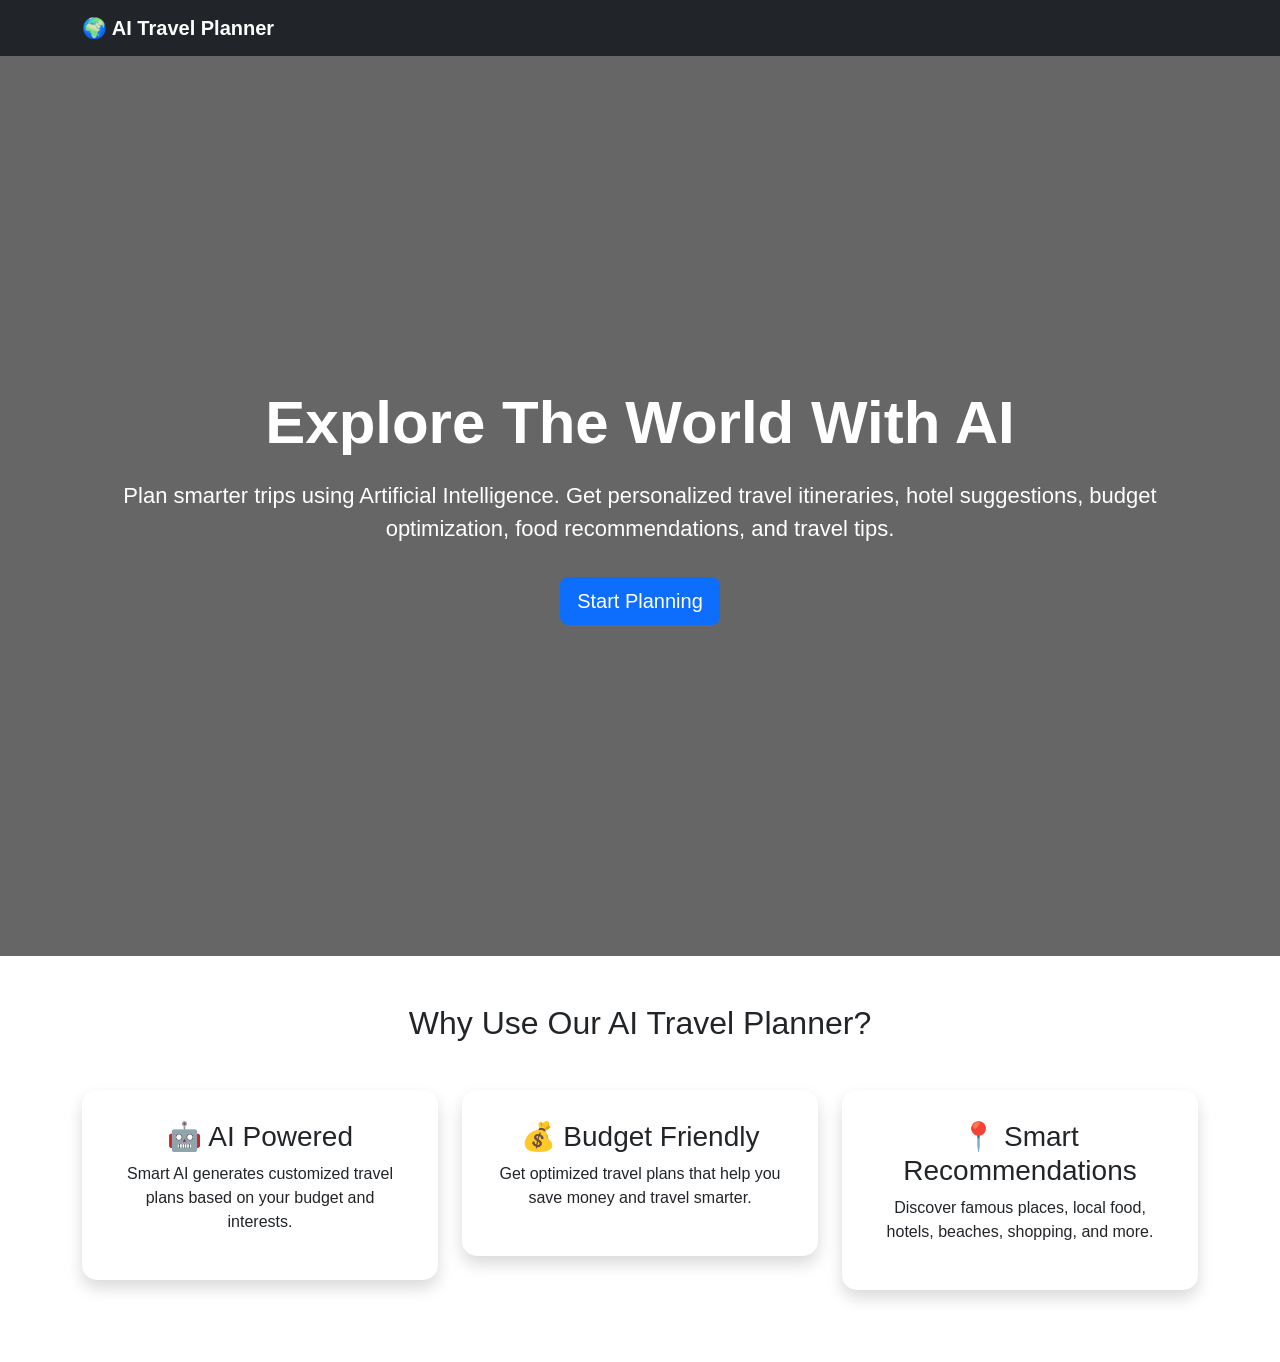
<file: frontend/index.html>
<!DOCTYPE html>
<html lang="en">

<head>
    <meta charset="UTF-8">
    <meta name="viewport" content="width=device-width, initial-scale=1.0">

    <title>AI Travel Planner</title>

    <!-- Bootstrap -->
    <link href="https://cdn.jsdelivr.net/npm/bootstrap@5.3.3/dist/css/bootstrap.min.css" rel="stylesheet">

    <!-- CSS -->
    <link rel="stylesheet" href="style.css">
</head>

<body>

    <!-- NAVBAR -->

    <nav class="navbar navbar-expand-lg navbar-dark bg-dark">

        <div class="container">

            <a class="navbar-brand fw-bold" href="#">
                🌍 AI Travel Planner
            </a>

        </div>

    </nav>

    <!-- HERO SECTION -->

    <section class="hero-section">

        <div class="overlay">

            <div class="container text-center hero-content">

                <h1>
                    Explore The World With AI
                </h1>

                <p>
                    Plan smarter trips using Artificial Intelligence.
                    Get personalized travel itineraries, hotel suggestions,
                    budget optimization, food recommendations, and travel tips.
                </p>

                <a href="login.html" class="btn btn-primary btn-lg mt-3">
                    Start Planning
                </a>

            </div>

        </div>

    </section>

    <!-- FEATURES SECTION -->

    <section class="container mt-5 mb-5">

        <h2 class="text-center mb-5">
            Why Use Our AI Travel Planner?
        </h2>

        <div class="row">

            <div class="col-md-4 mb-4">

                <div class="feature-card shadow">

                    <h3>🤖 AI Powered</h3>

                    <p>
                        Smart AI generates customized travel plans
                        based on your budget and interests.
                    </p>

                </div>

            </div>

            <div class="col-md-4 mb-4">

                <div class="feature-card shadow">

                    <h3>💰 Budget Friendly</h3>

                    <p>
                        Get optimized travel plans that help
                        you save money and travel smarter.
                    </p>

                </div>

            </div>

            <div class="col-md-4 mb-4">

                <div class="feature-card shadow">

                    <h3>📍 Smart Recommendations</h3>

                    <p>
                        Discover famous places, local food,
                        hotels, beaches, shopping, and more.
                    </p>

                </div>

            </div>

        </div>

    </section>

</body>

</html>
</file>
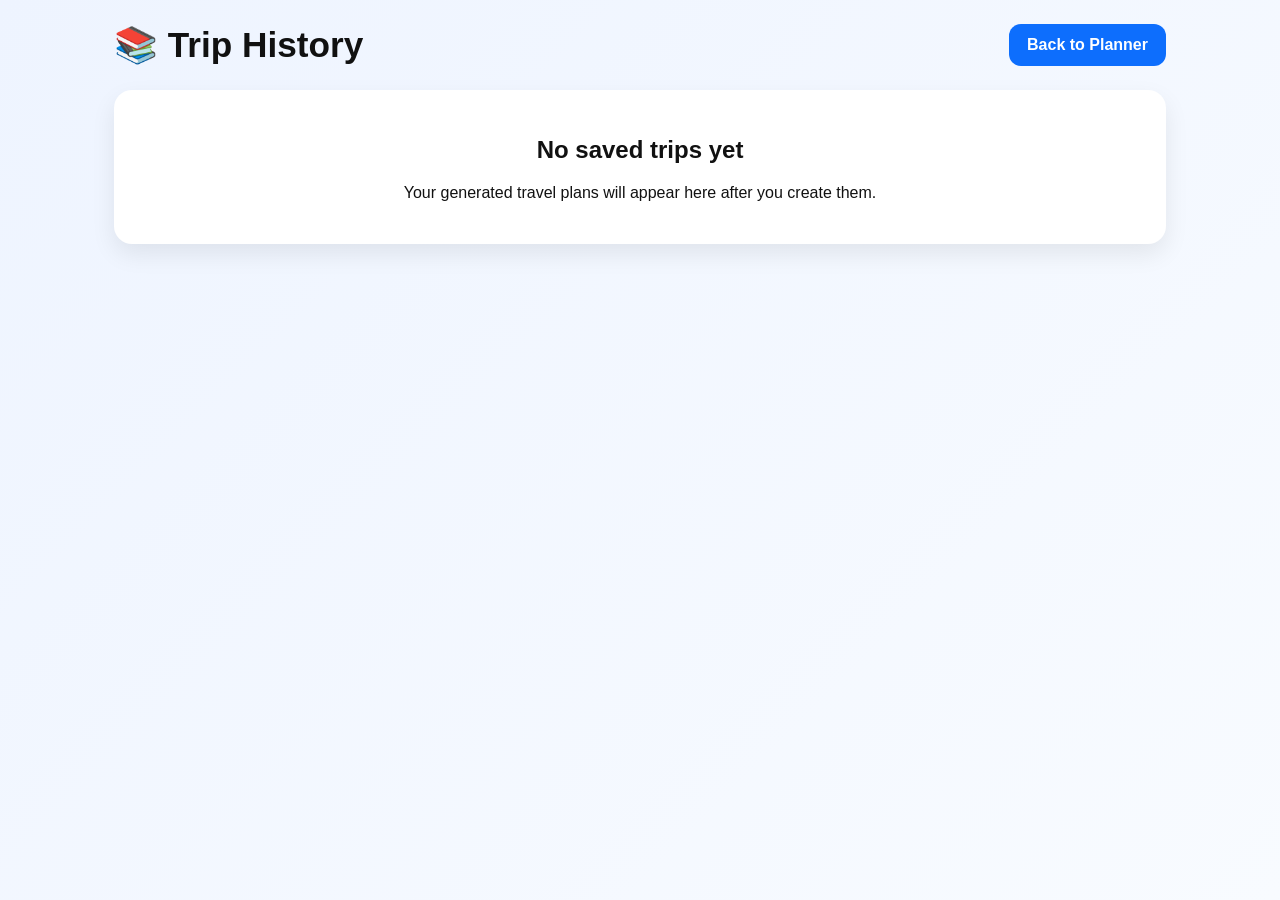
<file: frontend/history.html>
<!DOCTYPE html>
<html lang="en">
<head>
    <meta charset="UTF-8" />
    <meta name="viewport" content="width=device-width, initial-scale=1.0" />
    <title>Trip History</title>
    <style>
        * {
            box-sizing: border-box;
        }

        body {
            margin: 0;
            font-family: Arial, sans-serif;
            min-height: 100vh;
            background: linear-gradient(135deg, #eef4ff, #f8fbff);
            color: #111;
        }

        .wrapper {
            max-width: 1100px;
            margin: 0 auto;
            padding: 24px;
        }

        .top-bar {
            display: flex;
            justify-content: space-between;
            align-items: center;
            gap: 16px;
            margin-bottom: 24px;
            flex-wrap: wrap;
        }

        h1 {
            margin: 0;
            font-size: 2.2rem;
        }

        .btn {
            display: inline-flex;
            align-items: center;
            justify-content: center;
            text-decoration: none;
            border: none;
            padding: 12px 18px;
            border-radius: 12px;
            font-weight: 700;
            cursor: pointer;
            color: white;
            background: #0d6efd;
        }

        .btn:hover {
            background: #0b5ed7;
        }

        .grid {
            display: grid;
            grid-template-columns: repeat(2, 1fr);
            gap: 18px;
        }

        .card {
            background: white;
            border-radius: 18px;
            padding: 18px;
            box-shadow: 0 10px 25px rgba(0,0,0,0.08);
            border: 1px solid rgba(0,0,0,0.06);
        }

        .card h2 {
            margin-top: 0;
            margin-bottom: 10px;
            font-size: 1.3rem;
        }

        .meta {
            display: flex;
            gap: 12px;
            flex-wrap: wrap;
            margin-bottom: 12px;
            color: #555;
            font-size: 14px;
        }

        .plan-preview {
            background: #f8f9fa;
            border-radius: 14px;
            padding: 14px;
            max-height: 220px;
            overflow: auto;
            white-space: pre-wrap;
            line-height: 1.7;
            font-size: 14px;
        }

        .actions {
            margin-top: 14px;
            display: flex;
            gap: 10px;
            flex-wrap: wrap;
        }

        .secondary {
            background: #6c757d;
        }

        .secondary:hover {
            background: #5c636a;
        }

        .empty {
            background: white;
            padding: 26px;
            border-radius: 18px;
            text-align: center;
            box-shadow: 0 10px 25px rgba(0,0,0,0.08);
        }

        @media (max-width: 900px) {
            .grid {
                grid-template-columns: 1fr;
            }
        }
    </style>
</head>
<body>
    <div class="wrapper">
        <div class="top-bar">
            <h1>📚 Trip History</h1>
            <a class="btn" href="planner.html">Back to Planner</a>
        </div>

        <div id="historyContainer"></div>
    </div>

    <script>
        function loadHistory() {
            const container = document.getElementById("historyContainer");
            const history = JSON.parse(localStorage.getItem("tripHistory")) || [];

            if (history.length === 0) {
                container.innerHTML = `
                    <div class="empty">
                        <h2>No saved trips yet</h2>
                        <p>Your generated travel plans will appear here after you create them.</p>
                    </div>
                `;
                return;
            }

            container.innerHTML = `
                <div class="grid">
                    ${history.map((trip, index) => {
                        const preview = (trip.plan || "").slice(0, 350) + ((trip.plan || "").length > 350 ? "..." : "");
                        return `
                            <div class="card">
                                <h2>${trip.destination || "Unknown Destination"}</h2>
                                <div class="meta">
                                    <span><strong>Budget:</strong> ₹${trip.budget || "-"}</span>
                                    <span><strong>Days:</strong> ${trip.days || "-"}</span>
                                    <span><strong>Saved:</strong> ${trip.createdAt ? new Date(trip.createdAt).toLocaleString() : "-"}</span>
                                </div>

                                <div class="plan-preview">${preview}</div>

                                <div class="actions">
                                    <button class="btn" onclick="openTrip(${index})">Open</button>
                                    <button class="btn secondary" onclick="deleteTrip(${index})">Delete</button>
                                </div>
                            </div>
                        `;
                    }).join("")}
                </div>
            `;
        }

        function openTrip(index) {
            const history = JSON.parse(localStorage.getItem("tripHistory")) || [];
            const trip = history[index];
            if (!trip) return;

            sessionStorage.setItem("destination", trip.destination || "");
            sessionStorage.setItem("budget", trip.budget || "");
            sessionStorage.setItem("days", trip.days || "");

            window.location.href = "result.html";
        }

        function deleteTrip(index) {
            const history = JSON.parse(localStorage.getItem("tripHistory")) || [];
            history.splice(index, 1);
            localStorage.setItem("tripHistory", JSON.stringify(history));
            loadHistory();
        }

        window.onload = loadHistory;
    </script>
</body>
</html>
</file>
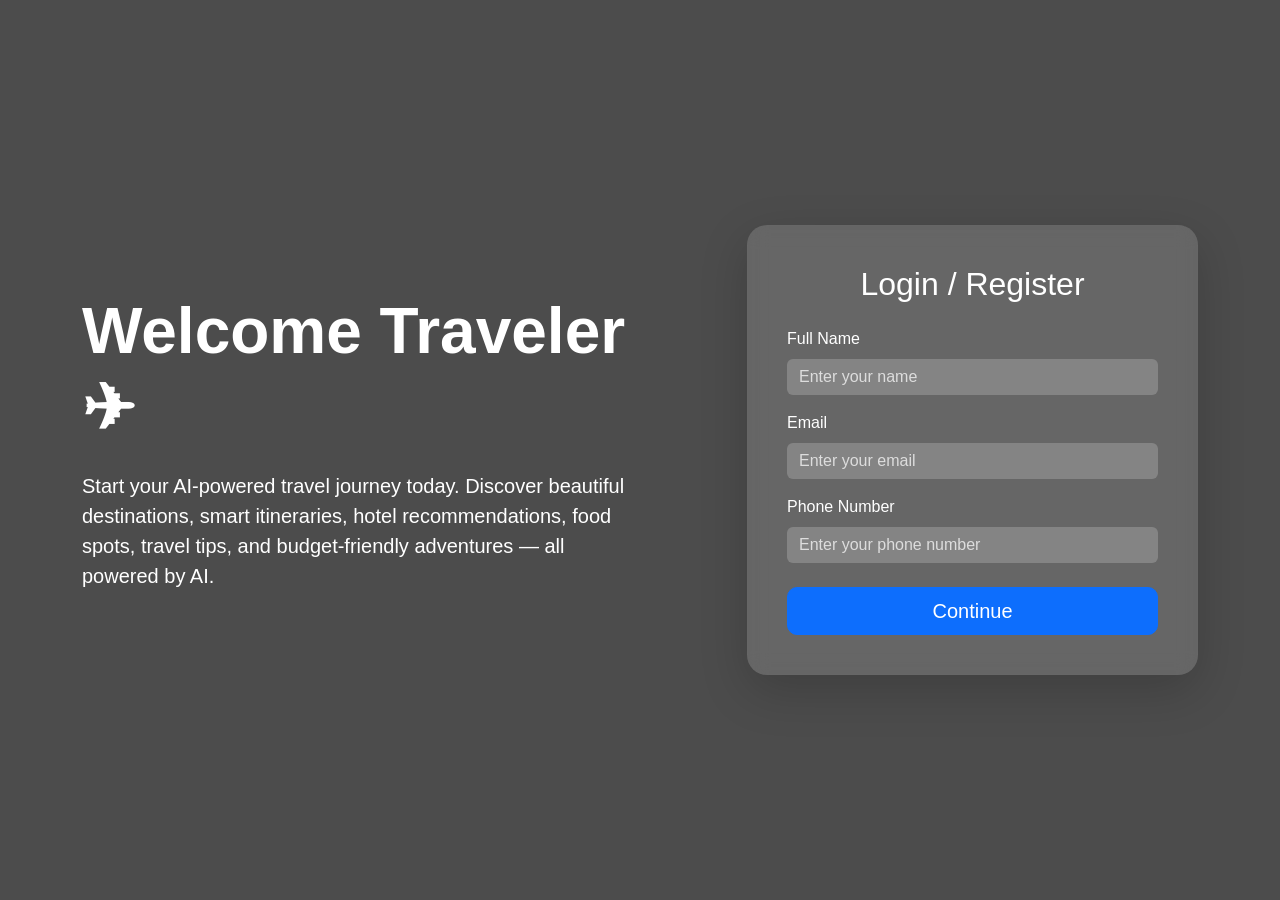
<file: frontend/login.html>
<!DOCTYPE html>
<html lang="en">

<head>

    <meta charset="UTF-8">

    <meta name="viewport" content="width=device-width, initial-scale=1.0">

    <title>Login - AI Travel Planner</title>

    <!-- Bootstrap -->

    <link href="https://cdn.jsdelivr.net/npm/bootstrap@5.3.3/dist/css/bootstrap.min.css" rel="stylesheet">

    <!-- CSS -->

    <link rel="stylesheet" href="style.css">

</head>

<body class="login-page">

    <!-- OVERLAY -->

    <div class="login-overlay">

        <div class="container">

            <div class="row align-items-center min-vh-100">

                <!-- LEFT SIDE -->

                <div class="col-lg-6 text-white">

                    <h1 class="display-3 fw-bold">
                        Welcome Traveler ✈
                    </h1>

                    <p class="lead mt-4">

                        Start your AI-powered travel journey today.

                        Discover beautiful destinations, smart itineraries,
                        hotel recommendations, food spots, travel tips,
                        and budget-friendly adventures — all powered by AI.

                    </p>

                </div>

                <!-- RIGHT SIDE LOGIN CARD -->

                <div class="col-lg-5 offset-lg-1">

                    <div class="login-card shadow-lg">

                        <h2 class="text-center mb-4">
                            Login / Register
                        </h2>

                        <!-- NAME -->

                        <div class="mb-3">

                            <label class="form-label">
                                Full Name
                            </label>

                            <input
                                type="text"
                                id="name"
                                class="form-control"
                                placeholder="Enter your name"
                            >

                        </div>

                        <!-- EMAIL -->

                        <div class="mb-3">

                            <label class="form-label">
                                Email
                            </label>

                            <input
                                type="email"
                                id="email"
                                class="form-control"
                                placeholder="Enter your email"
                            >

                        </div>

                        <!-- PHONE -->

                        <div class="mb-4">

                            <label class="form-label">
                                Phone Number
                            </label>

                            <input
                                type="text"
                                id="phone"
                                class="form-control"
                                placeholder="Enter your phone number"
                            >

                        </div>

                        <!-- BUTTON -->

                        <button
                            class="btn btn-primary w-100 btn-lg"
                            onclick="saveUser()"
                        >
                            Continue
                        </button>

                    </div>

                </div>

            </div>

        </div>

    </div>

    <script src="script.js"></script>

</body>

</html>
</file>
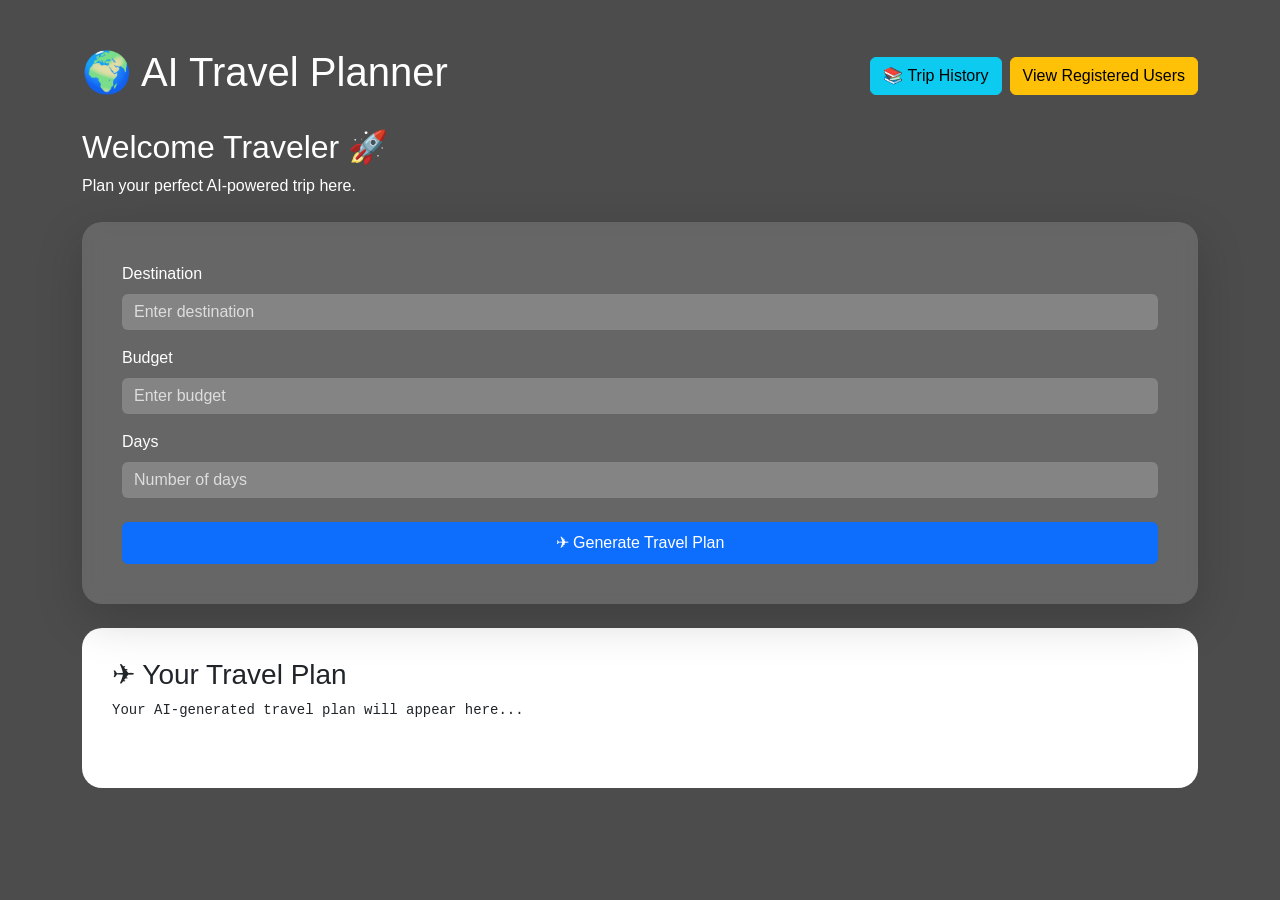
<file: frontend/planner.html>
<!DOCTYPE html>
<html lang="en">

<head>

    <meta charset="UTF-8">

    <meta name="viewport" content="width=device-width, initial-scale=1.0">

    <title>AI Travel Planner Dashboard</title>

    <!-- Bootstrap -->

    <link href="https://cdn.jsdelivr.net/npm/bootstrap@5.3.3/dist/css/bootstrap.min.css" rel="stylesheet">

    <!-- CSS -->

    <link rel="stylesheet" href="style.css">

</head>

<body class="planner-page">

    <div class="planner-overlay">

        <div class="container py-5">

            <!-- TOP BAR -->

           <div class="d-flex justify-content-between align-items-center mb-4 flex-wrap gap-3">

                <h1 class="text-white">
                    🌍 AI Travel Planner
                </h1>

                <div class="d-flex gap-2 flex-wrap">

                    <a
                        href="history.html"
                        class="btn btn-info"
                    >
                        📚 Trip History
                    </a>

                    <button
                        class="btn btn-warning"
                        onclick="adminLogin()"
                    >
                        View Registered Users
                    </button>

                </div>

            </div>

            <!-- WELCOME MESSAGE -->

            <div class="welcome-box mb-4">

                <h2 id="welcomeText">
                    Welcome Traveler 🚀
                </h2>

                <p>
                    Plan your perfect AI-powered trip here.
                </p>

            </div>

            <!-- PLANNER CARD -->

            <div class="planner-card shadow-lg">

                <!-- DESTINATION -->

                <div class="mb-3">

                    <label class="form-label">
                        Destination
                    </label>

                    <input
                        type="text"
                        id="destination"
                        class="form-control"
                        placeholder="Enter destination"
                    >

                </div>

                <!-- BUDGET -->

                <div class="mb-3">

                    <label class="form-label">
                        Budget
                    </label>

                    <input
                        type="number"
                        id="budget"
                        class="form-control"
                        placeholder="Enter budget"
                    >

                </div>

                <!-- DAYS -->

                <div class="mb-4">

                    <label class="form-label">
                        Days
                    </label>

                    <input
                        type="number"
                        id="days"
                        class="form-control"
                        placeholder="Number of days"
                    >

                </div>

                <!-- BUTTON -->

                <button
                    class="btn btn-primary w-100 py-2"
                    onclick="goToResultPage()"
                >
                    ✈ Generate Travel Plan
                </button>
            </div>

            <!-- RESULT -->

            <div class="result-box mt-4">

                <h3>
                    ✈ Your Travel Plan
                </h3>

                <pre id="result">
Your AI-generated travel plan will appear here...
                </pre>

            </div>

        </div>

    </div>

    <script src="script.js"></script>

</body>

</html>
</file>
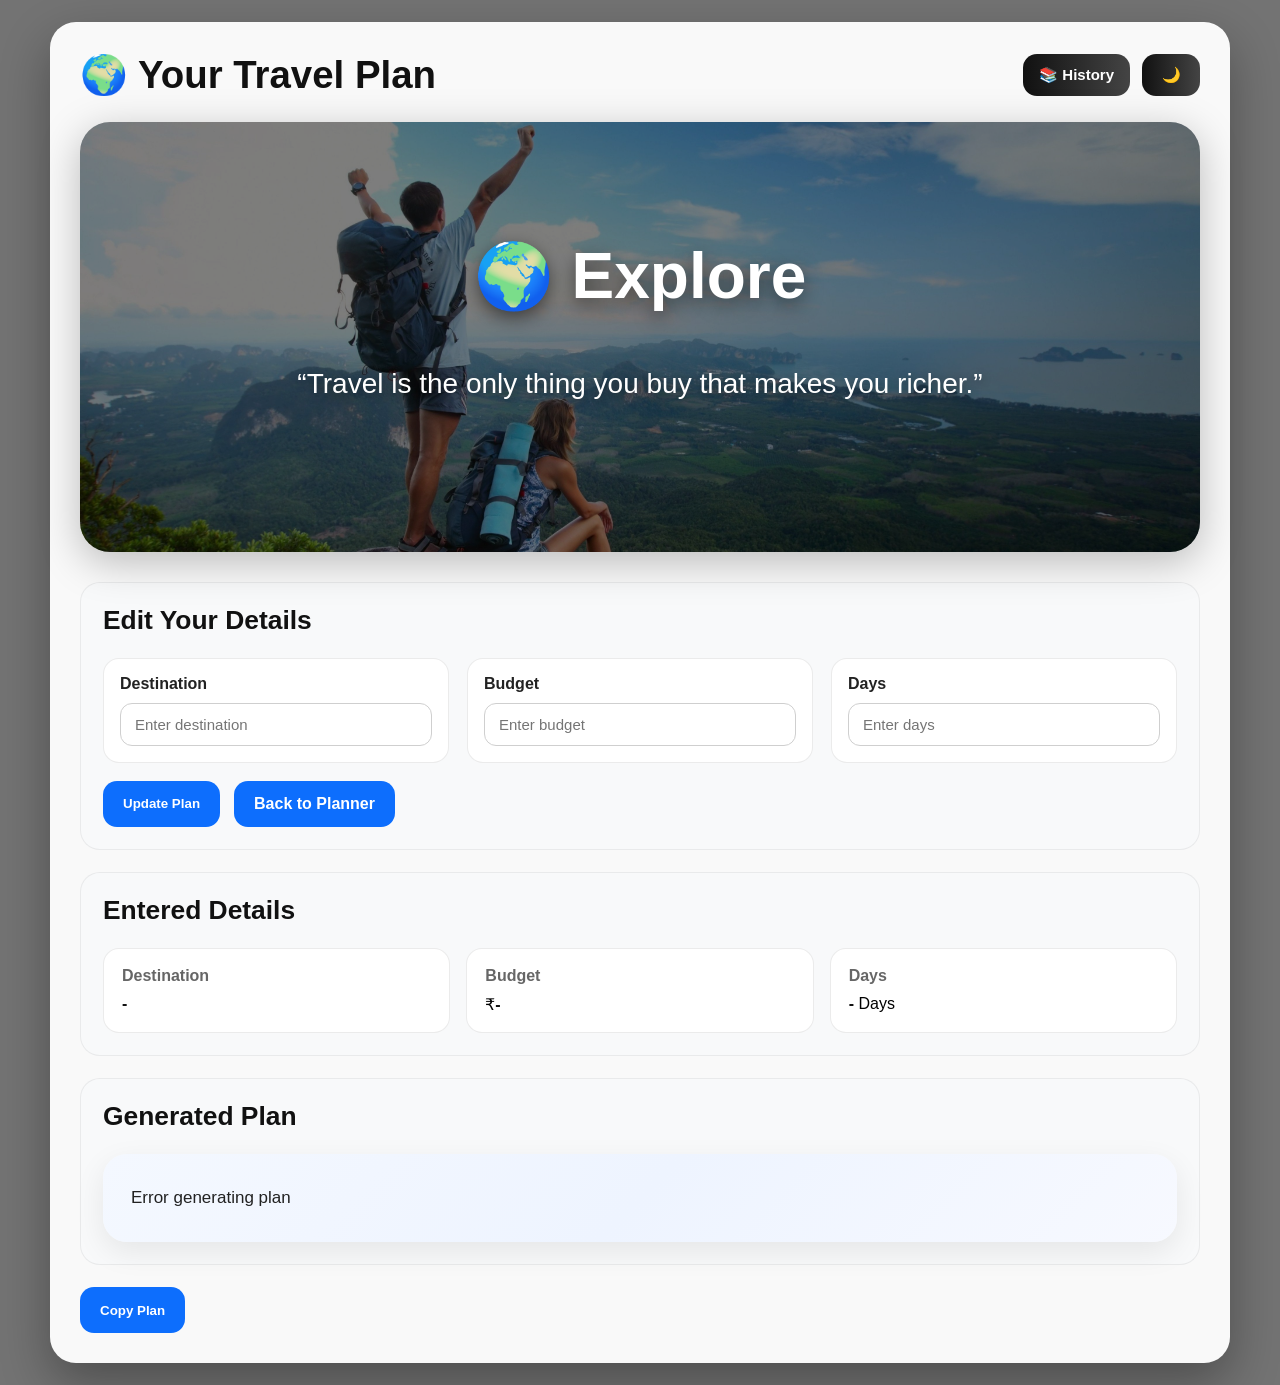
<file: frontend/result.html>
<!DOCTYPE html>
<html lang="en">
<head>
    <meta charset="UTF-8" />
    <meta name="viewport" content="width=device-width, initial-scale=1.0" />
    <title>Travel Plan Result</title>

    <style>
        * {
            box-sizing: border-box;
        }

        body {
            margin: 0;
            min-height: 100vh;
            font-family: Arial, sans-serif;
            background-image: url('https://images.unsplash.com/photo-1507525428034-b723cf961d3e?q=80&w=1400');
            background-size: cover;
            background-position: center;
            background-attachment: fixed;
            transition: 0.35s ease;
        }

        .overlay {
            min-height: 100vh;
            background: rgba(0, 0, 0, 0.55);
            padding: 22px;
            display: flex;
            justify-content: center;
            align-items: flex-start;
        }

        .card-box {
            width: 100%;
            max-width: 1180px;
            background: rgba(255, 255, 255, 0.96);
            border-radius: 26px;
            padding: 30px;
            box-shadow: 0 20px 50px rgba(0, 0, 0, 0.32);
            transition: 0.35s ease;
        }

        .top-bar {
            display: flex;
            justify-content: space-between;
            align-items: center;
            gap: 16px;
            margin-bottom: 24px;
            flex-wrap: wrap;
        }

        h1 {
            margin: 0;
            font-size: 2.4rem;
            font-weight: 800;
            color: #111;
        }

        .theme-btn {
            border: none;
            background: linear-gradient(90deg, #111, #444);
            color: white;
            padding: 12px 16px;
            border-radius: 14px;
            cursor: pointer;
            font-weight: 700;
            font-size: 15px;
            transition: 0.25s ease;
            min-width: 58px;
        }

        .theme-btn:hover {
            transform: translateY(-2px);
        }
        .hero-section{
            position:relative;
            width:100%;
            height:380px;
            border-radius:28px;
            overflow:hidden;
            margin-bottom:30px;
            box-shadow:0 10px 30px rgba(0,0,0,0.25);
        }

        .hero-image{
            width:100%;
            height:100%;
            object-fit:cover;
            display:block;
            filter:brightness(0.75);
        }

        .hero-overlay{
            position:absolute;
            top:0;
            left:0;
            width:100%;
            height:100%;
            display:flex;
            flex-direction:column;
            justify-content:center;
            align-items:center;
            text-align:center;
            padding:20px;
            background:linear-gradient(
                to bottom,
                rgba(0,0,0,0.15),
                rgba(0,0,0,0.45)
            );
        }

        .hero-title{
            color:white;
            font-size:55px;
            font-weight:800;
            margin-bottom:18px;
            text-shadow:0 4px 10px rgba(0,0,0,0.4);
        }

        .hero-quote{
            color:white;
            font-size:24px;
            max-width:700px;
            line-height:1.6;
            font-weight:500;
            text-shadow:0 2px 8px rgba(0,0,0,0.5);
        }

        /* MOBILE */

        @media(max-width:768px){

            .hero-section{
                height:260px;
            }

            .hero-title{
                font-size:34px;
            }

            .hero-quote{
                font-size:18px;
            }
        }

        /* DARK MODE */

        .dark-mode .hero-overlay{
            background:linear-gradient(
                to bottom,
                rgba(0,0,0,0.35),
                rgba(0,0,0,0.65)
            );
        }


        .detail-box {
            background: #f8f9fa;
            border: 1px solid rgba(0, 0, 0, 0.06);
            border-radius: 20px;
            padding: 22px;
            margin-bottom: 22px;
        }

        h2 {
            margin-top: 0;
            font-size: 1.65rem;
            color: #111;
        }

        .edit-grid {
            display: grid;
            grid-template-columns: repeat(3, 1fr);
            gap: 18px;
        }

        .field {
            background: white;
            border: 1px solid rgba(0, 0, 0, 0.08);
            border-radius: 16px;
            padding: 16px;
        }

        .field label {
            display: block;
            margin-bottom: 10px;
            font-weight: 700;
            color: #222;
        }

        .form-control {
            width: 100%;
            padding: 12px 14px;
            border-radius: 12px;
            border: 1px solid #cfcfcf;
            outline: none;
            font-size: 15px;
            background: #fff;
            color: #111;
        }

        .form-control:focus {
            border-color: #0d6efd;
            box-shadow: 0 0 0 3px rgba(13, 110, 253, 0.12);
        }

        .btn-row {
            display: flex;
            gap: 14px;
            margin-top: 18px;
            flex-wrap: wrap;
        }

        .btn-custom {
            display: inline-flex;
            align-items: center;
            justify-content: center;
            border: none;
            background: #0d6efd;
            color: white;
            padding: 12px 20px;
            border-radius: 14px;
            cursor: pointer;
            font-weight: 700;
            text-decoration: none;
            transition: 0.2s ease;
            min-height: 46px;
        }

        .btn-custom:hover {
            background: #0b5ed7;
            transform: translateY(-1px);
        }

        .summary-grid {
            display: grid;
            grid-template-columns: repeat(3, 1fr);
            gap: 16px;
        }

        .summary-item {
            background: white;
            border: 1px solid rgba(0, 0, 0, 0.08);
            border-radius: 16px;
            padding: 18px;
        }

        .summary-item strong {
            display: block;
            margin-bottom: 10px;
            color: #666;
        }

        .summary-item span {
            color: #111;
            font-weight: 700;
        }

        .plan-content {
            background: linear-gradient(135deg, #f4f8ff, #eef4ff, #f7f9ff);
            padding: 28px;
            border-radius: 24px;
            line-height: 1.9;
            font-size: 17px;
            font-family: 'Segoe UI', Arial, sans-serif;
            box-shadow: 0 10px 30px rgba(0, 0, 0, 0.08);
            color: #222;
            overflow: hidden;
        }

        .section-title {
            display: block;
            font-size: 29px;
            margin: 30px 0 18px;
            padding: 14px 20px;
            border-radius: 18px;
            font-weight: 800;
            color: white;
            letter-spacing: 0.4px;
            box-shadow: 0 8px 22px rgba(13, 110, 253, 0.18);
            background: linear-gradient(90deg, #0d6efd, #6610f2);
        }

        .intro-title {
            background: linear-gradient(90deg, #198754, #20c997);
        }

        .day-title {
            background: linear-gradient(90deg, #0d6efd, #6f42c1);
        }

        .part-title {
            display: inline-block;
            margin: 20px 0 14px;
            padding: 10px 18px;
            border-radius: 14px;
            font-size: 22px;
            font-weight: 800;
            color: white;
            box-shadow: 0 6px 16px rgba(0, 0, 0, 0.12);
        }

        .morning-title {
            background: linear-gradient(90deg, #19a974, #1dd1a1);
        }

        .afternoon-title {
            background: linear-gradient(90deg, #ff9966, #ff5e62);
        }

        .evening-title {
            background: linear-gradient(90deg, #7b2ff7, #f357a8);
        }

        .activity-row {
            display: flex;
            justify-content: space-between;
            align-items: center;
            gap: 18px;
            width: 100%;
            box-sizing: border-box;
            padding: 18px;
            margin: 16px 0;
            border-radius: 18px;
            background: #ffffff;
            border: 1px solid rgba(0, 0, 0, 0.06);
        }

        .activity-text {
            flex: 1;
            min-width: 0;
            font-size: 18px;
            line-height: 1.9;
            word-break: break-word;
        }

        .inline-map-btn {
            display: inline-flex;
            align-items: center;
            justify-content: center;
            flex-shrink: 0;
            white-space: nowrap;
            min-width: 120px;
            height: 48px;
            padding: 0 18px;
            border-radius: 14px;
            background: #0d6efd;
            color: white;
            text-decoration: none;
            font-size: 15px;
            font-weight: 800;
            box-shadow: 0 8px 18px rgba(13, 110, 253, 0.18);
            transition: 0.25s ease;
        }

        .inline-map-btn:hover {
            background: #084298;
            transform: translateY(-1px);
        }

        .bullet-row,
        .para-row {
            padding: 8px 4px;
            margin: 6px 0;
            line-height: 1.85;
            color: #222;
            font-size: 16px;
        }

        .final-map-box {
            text-align: center;
            margin-top: 38px;
        }

        .final-map-btn {
            display: inline-flex;
            align-items: center;
            justify-content: center;
            border: none;
            background: linear-gradient(90deg, #198754, #20c997);
            color: white;
            padding: 18px 30px;
            border-radius: 18px;
            cursor: pointer;
            font-size: 18px;
            font-weight: 800;
            text-decoration: none;
            box-shadow: 0 10px 24px rgba(25, 135, 84, 0.24);
            transition: 0.25s ease;
        }

        .final-map-btn:hover {
            transform: translateY(-2px) scale(1.01);
            box-shadow: 0 14px 30px rgba(25, 135, 84, 0.32);
        }

        .dark-mode {
            background: #121212 !important;
            color: #f5f5f5 !important;
        }

        .dark-mode .card-box {
            background: rgba(27, 27, 27, 0.96) !important;
            color: #f5f5f5 !important;
        }

        .dark-mode .detail-box {
            background: #232323 !important;
            border-color: rgba(255, 255, 255, 0.06) !important;
        }

        .dark-mode .field,
        .dark-mode .summary-item {
            background: #2b2b2b !important;
            color: #f5f5f5 !important;
            border-color: rgba(255, 255, 255, 0.08) !important;
        }

        .dark-mode .field label,
        .dark-mode .summary-item strong,
        .dark-mode .summary-item span,
        .dark-mode h1,
        .dark-mode h2 {
            color: #f5f5f5 !important;
        }

        .dark-mode .form-control {
            background: #1f1f1f !important;
            color: #fff !important;
            border-color: #555 !important;
        }

        .dark-mode .plan-content {
            background: linear-gradient(135deg, #181818, #222, #1d1d1d) !important;
            color: #f3f3f3 !important;
        }

        .dark-mode .activity-row,
        .dark-mode .bullet-row,
        .dark-mode .para-row {
            background: #242424 !important;
            color: #f5f5f5 !important;
            border-color: rgba(255, 255, 255, 0.08) !important;
        }

        .dark-mode .section-title {
            box-shadow: 0 8px 22px rgba(0, 0, 0, 0.24);
        }

        .dark-mode .inline-map-btn {
            background: #2563eb;
        }
        .hero-section{
            position:relative;
            width:100%;
            height:430px;
            overflow:hidden;
            border-radius:30px;
            margin-bottom:30px;
            box-shadow:0 10px 40px rgba(0,0,0,0.25);
        }

        .hero-image{
            width:100%;
            height:100%;
            object-fit:cover;
            display:block;
        }

        .hero-overlay{
            position:absolute;
            inset:0;
            background:rgba(0,0,0,0.35);

            display:flex;
            flex-direction:column;
            justify-content:center;
            align-items:center;

            text-align:center;
            padding:20px;
        }

        .hero-title{
            font-size:64px;
            font-weight:900;
            color:white;
            margin-bottom:20px;
            text-shadow:0 6px 18px rgba(0,0,0,0.5);
        }

        .hero-quote{
            font-size:28px;
            color:white;
            font-weight:500;
            max-width:900px;
            text-shadow:0 3px 10px rgba(0,0,0,0.4);
        }

        @media(max-width:768px){

            .hero-section{
                height:300px;
            }

            .hero-title{
                font-size:38px;
            }

            .hero-quote{
                font-size:18px;
            }
        }

        .dark-mode .final-map-btn {
            background: linear-gradient(90deg, #14532d, #15803d);
        }

        @media (max-width: 900px) {
            .edit-grid,
            .summary-grid {
                grid-template-columns: 1fr;
            }

            .top-bar {
                flex-direction: column;
                align-items: flex-start;
            }

            .activity-row {
                flex-direction: column;
                align-items: flex-start;
            }

            .inline-map-btn {
                width: 100%;
            }

            .hero-image-box img {
                height: 280px;
            }
        }

        @media (max-width: 576px) {
            .overlay {
                padding: 14px;
            }

            .card-box {
                padding: 18px;
                border-radius: 18px;
            }

            h1 {
                font-size: 1.75rem;
            }

            .section-title {
                font-size: 24px;
                padding: 12px 16px;
            }

            .part-title {
                font-size: 18px;
            }

            .plan-content {
                padding: 18px;
            }

            .final-map-btn {
                width: 100%;
                padding: 16px 18px;
            }
            .loading-box{
                display:flex;
                flex-direction:column;
                align-items:center;
                justify-content:center;
                padding:30px 10px;
                gap:12px;
                font-weight:700;
                color:#0d6efd;
            }

            .spinner{
                width:48px;
                height:48px;
                border:5px solid rgba(13,110,253,0.18);
                border-top:5px solid #0d6efd;
                border-radius:50%;
                animation:spin 0.9s linear infinite;
            }

            @keyframes spin{
                to{
                    transform:rotate(360deg);
                }
            }
        }
    </style>
</head>
<body>
    <div class="overlay">
        <div class="card-box">
            <div class="top-bar">

                <h1>🌍 Your Travel Plan</h1>

                <div style="display:flex; gap:12px; flex-wrap:wrap;">

                    <a
                        href="history.html"
                        class="theme-btn"
                        style="text-decoration:none;"
                    >
                        📚 History
                    </a>

                    <button
                        class="theme-btn"
                        id="themeButton"
                        onclick="toggleTheme()"
                    >
                        🌙
                    </button>

                </div>

            </div>

           <div class="hero-section">
          <img
            id="destinationImage"
            src="assets/banner.jpg"
            class="hero-image"
            alt="Travel Banner"
        />
            <div class="hero-overlay">
                <h1 class="hero-title" id="dynamicTitle">
                    🌍 Explore The World
                </h1>

                <p class="hero-quote">
                    “Travel is the only thing you buy that makes you richer.”
                </p>
            </div>
        </div>

            <div class="detail-box">
                <h2>Edit Your Details</h2>

                <div class="edit-grid">
                    <div class="field">
                        <label for="editDestination">Destination</label>
                        <input type="text" id="editDestination" class="form-control" placeholder="Enter destination">
                    </div>

                    <div class="field">
                        <label for="editBudget">Budget</label>
                        <input type="number" id="editBudget" class="form-control" placeholder="Enter budget">
                    </div>

                    <div class="field">
                        <label for="editDays">Days</label>
                        <input type="number" id="editDays" class="form-control" placeholder="Enter days">
                    </div>
                </div>

                <div class="btn-row">
                    <button
                        class="btn-custom"
                        id="updateBtn"
                        onclick="updatePlan()"
                        >Update Plan</button>
                    <a
                        href="planner.html"
                        class="btn-custom"
                        id="backBtn"
                        >Back to Planner</a>
                </div>
            </div>

            <div class="detail-box">
                <h2>Entered Details</h2>

                <div class="summary-grid">
                    <div class="summary-item">
                        <strong>Destination</strong>
                        <span id="showDestination">-</span>
                    </div>

                    <div class="summary-item">
                        <strong>Budget</strong>
                        ₹<span id="showBudget">-</span>
                    </div>

                    <div class="summary-item">
                        <strong>Days</strong>
                        <span id="showDays">-</span> Days
                    </div>
                </div>
            </div>

            <div id="loadingBox" class="loading-box" style="display:none;">
                <div class="spinner"></div>
                <p>Generating your travel plan...</p>
            </div>
            

            <div class="detail-box">
                <h2>Generated Plan</h2>
                <div id="planText" class="plan-content">Generating plan...</div>
            </div>
            <button class="btn-custom" onclick="copyPlan()">Copy Plan</button>
        </div>
    </div>

    <script>
    function toggleTheme() {
        document.body.classList.toggle("dark-mode");

        const btn = document.getElementById("themeButton");
        if (btn) {
            btn.innerHTML = document.body.classList.contains("dark-mode") ? "☀" : "🌙";
        }
    }

    function escapeHtml(str) {
        return String(str)
            .replace(/&/g, "&amp;")
            .replace(/</g, "&lt;")
            .replace(/>/g, "&gt;")
            .replace(/"/g, "&quot;")
            .replace(/'/g, "&#39;");
    }

    function cleanText(text) {
        return String(text)
            .replace(/\*\*/g, "")
            .replace(/\s+/g, " ")
            .trim();
    }

    function buildMapButton(query) {
        const safeQuery = encodeURIComponent(query);
        return `
            <a class="inline-map-btn"
               href="https://www.google.com/maps/search/${safeQuery}"
               target="_blank"
               rel="noopener noreferrer">
               📍 Maps
            </a>
        `;
    }

    function formatPlan(plan, destination) {
        const lines = String(plan).replace(/\r\n/g, "\n").split("\n");

        let html = "";
        let inDaySection = false;

        for (const rawLine of lines) {
            const line = rawLine.trim();
            if (!line) continue;

            // Heading levels from AI markdown
            if (/^#\s+/.test(line)) {
                const title = cleanText(line.replace(/^#\s+/, ""));
                html += `<div class="section-title intro-title">${escapeHtml(title)}</div>\n`;
                inDaySection = false;
                continue;
            }

            if (/^##\s+/.test(line)) {
                const title = cleanText(line.replace(/^##\s+/, ""));
                const lower = title.toLowerCase();

                if (lower.includes("day 1") || lower.includes("day 2") || lower.includes("day 3") || lower.includes("day 4")) {
                    html += `<div class="section-title day-title">${escapeHtml(title)}</div>\n`;
                    inDaySection = true;
                } else if (lower.includes("introduction")) {
                    html += `<div class="section-title intro-title">${escapeHtml(title)}</div>\n`;
                    inDaySection = false;
                } else {
                    html += `<div class="section-title">${escapeHtml(title)}</div>\n`;
                    inDaySection = false;
                }
                continue;
            }

            if (/^###\s+/.test(line)) {
                const title = cleanText(line.replace(/^###\s+/, ""));
                const lower = title.toLowerCase();

                if (lower.includes("morning")) {
                    html += `<div class="part-title morning-title">🌅 Morning Activities</div>\n`;
                } else if (lower.includes("afternoon")) {
                    html += `<div class="part-title afternoon-title">☀ Afternoon Activities</div>\n`;
                } else if (lower.includes("evening")) {
                    html += `<div class="part-title evening-title">🌙 Evening Activities</div>\n`;
                } else {
                    html += `<div class="part-title morning-title">${escapeHtml(title)}</div>\n`;
                }
                continue;
            }

            // Bold headings if the AI uses **text**
            if (/^\*\*.*\*\*$/.test(line)) {
                const title = cleanText(line.replace(/^\*\*|\*\*$/g, ""));
                const lower = title.toLowerCase();

                if (lower.includes("introduction")) {
                    html += `<div class="section-title intro-title">${escapeHtml(title)}</div>\n`;
                    inDaySection = false;
                } else if (lower.includes("day 1") || lower.includes("day 2") || lower.includes("day 3") || lower.includes("day 4")) {
                    html += `<div class="section-title day-title">${escapeHtml(title)}</div>\n`;
                    inDaySection = true;
                } else if (lower.includes("morning")) {
                    html += `<div class="part-title morning-title">${escapeHtml(title)}</div>\n`;
                } else if (lower.includes("afternoon")) {
                    html += `<div class="part-title afternoon-title">${escapeHtml(title)}</div>\n`;
                } else if (lower.includes("evening")) {
                    html += `<div class="part-title evening-title">${escapeHtml(title)}</div>\n`;
                } else {
                    html += `<div class="section-title">${escapeHtml(title)}</div>\n`;
                }
                continue;
            }

            // Bullet lines
            const bulletMatch = line.match(/^[•\-\*]\s*(.*)$/);
            if (bulletMatch) {
                const bulletText = cleanText(bulletMatch[1]);

                // Only show map buttons inside itinerary/day sections
                if (inDaySection) {
                    // Use the whole bullet text as map search text.
                    // This works for any state/place and does not depend on a hardcoded list.
                    const mapQuery = bulletText;
                    html += `
                        <div class="activity-row">
                            <div class="activity-text">• ${escapeHtml(bulletText)}</div>
                            ${buildMapButton(mapQuery)}
                        </div>
                    `;
                } else {
                    html += `<div class="bullet-row">• ${escapeHtml(bulletText)}</div>\n`;
                }
                continue;
            }

            // Plain text
            html += `<div class="para-row">${escapeHtml(line)}</div>\n`;
        }

        // Final map button for the entered destination
        html += `
            <div class="final-map-box">
                <button class="final-map-btn"
                    type="button"
                    onclick="window.open('https://www.google.com/maps/search/${encodeURIComponent(destination)}','_blank','noopener,noreferrer')">
                    🌍 Explore ${escapeHtml(destination)} on Google Maps
                </button>
            </div>
        `;

        return html;
    }

    async function generatePlan(destination, budget, days) {
        const planText = document.getElementById("planText");
        const loadingBox =
                document.getElementById("loadingBox");

            const updateBtn =
                document.getElementById("updateBtn");

            const backBtn =
                document.getElementById("backBtn");

            const destinationInput =
                document.getElementById("editDestination");

            const budgetInput =
                document.getElementById("editBudget");

            const daysInput =
                document.getElementById("editDays");
        

        try {
            loadingBox.style.display = "flex";
            planText.innerHTML = "";

            loadingBox.style.display = "flex";

            updateBtn.disabled = true;
            backBtn.disabled = true;

            destinationInput.disabled = true;
            budgetInput.disabled = true;
            daysInput.disabled = true;

            const response = await fetch("http://127.0.0.1:5000/generate-plan", {
                method: "POST",
                headers: {
                    "Content-Type": "application/json"
                },
                body: JSON.stringify({ destination, budget, days })
            });

            const data = await response.json();

            if (!response.ok) {

                loadingBox.style.display = "none";

                updateBtn.disabled = false;
                backBtn.disabled = false;

                destinationInput.disabled = false;
                budgetInput.disabled = false;
                daysInput.disabled = false;

                planText.innerHTML = "Backend Error";

                return;
            }

            const rendered =
                formatPlan(data.plan, destination);

            planText.innerHTML =
                rendered;

            loadingBox.style.display = "none";

            updateBtn.disabled = false;
            backBtn.disabled = false;

            destinationInput.disabled = false;
            budgetInput.disabled = false;
            daysInput.disabled = false;

            const savedPlan = {
                destination,
                budget,
                days,
                plan: data.plan,
                createdAt: new Date().toISOString()
            };

            const history = JSON.parse(localStorage.getItem("tripHistory")) || [];
            history.unshift(savedPlan);
            localStorage.setItem("tripHistory", JSON.stringify(history.slice(0, 20)));
        } catch (error) {
            loadingBox.style.display = "none";
            loadingBox.style.display = "none";

            updateBtn.disabled = false;
            backBtn.disabled = false;

            destinationInput.disabled = false;
            budgetInput.disabled = false;
            daysInput.disabled = false;
            planText.innerHTML = "Error generating plan";
        }
    }
    async function loadPlan() {
        const destination = sessionStorage.getItem("destination") || "";
        const budget = sessionStorage.getItem("budget") || "";
        const days = sessionStorage.getItem("days") || "";




        document.getElementById("dynamicTitle").innerText = "🌍 Explore " + destination;

        document.getElementById("editDestination").value = destination;
        document.getElementById("editBudget").value = budget;
        document.getElementById("editDays").value = days;

        document.getElementById("showDestination").innerText = destination || "-";
        document.getElementById("showBudget").innerText = budget || "-";
        document.getElementById("showDays").innerText = days || "-";
        
        await generatePlan(destination, budget, days);
    }

    async function updatePlan() {
        const destination = document.getElementById("editDestination").value.trim();
        const budget = document.getElementById("editBudget").value.trim();
        const days = document.getElementById("editDays").value.trim();

        if (destination === "" || budget === "" || days === "") {
            alert("Please fill all fields");
            return;
        }

        sessionStorage.setItem("destination", destination);
        sessionStorage.setItem("budget", budget);
        sessionStorage.setItem("days", days);

        document.getElementById("showDestination").innerText = destination;
        document.getElementById("showBudget").innerText = budget;
        document.getElementById("showDays").innerText = days;

        document.getElementById("planText").innerHTML = "Updating plan...";

        document.getElementById("destinationImage").src = "assets/banner.jpg";
        document.getElementById("dynamicTitle").innerText = "🌍 Explore " + destination;

        document.getElementById("dynamicTitle").innerText =
        "🌍 Explore " + destination;

        await generatePlan(destination, budget, days);
    }

    window.onload = loadPlan;

    async function copyPlan() {
    const text = document.getElementById("planText").innerText;

    try {
        await navigator.clipboard.writeText(text);
        alert("Plan copied to clipboard");
    } catch (error) {
        alert("Copy failed");
    }
}

</script>
</body>
</html>
</file>
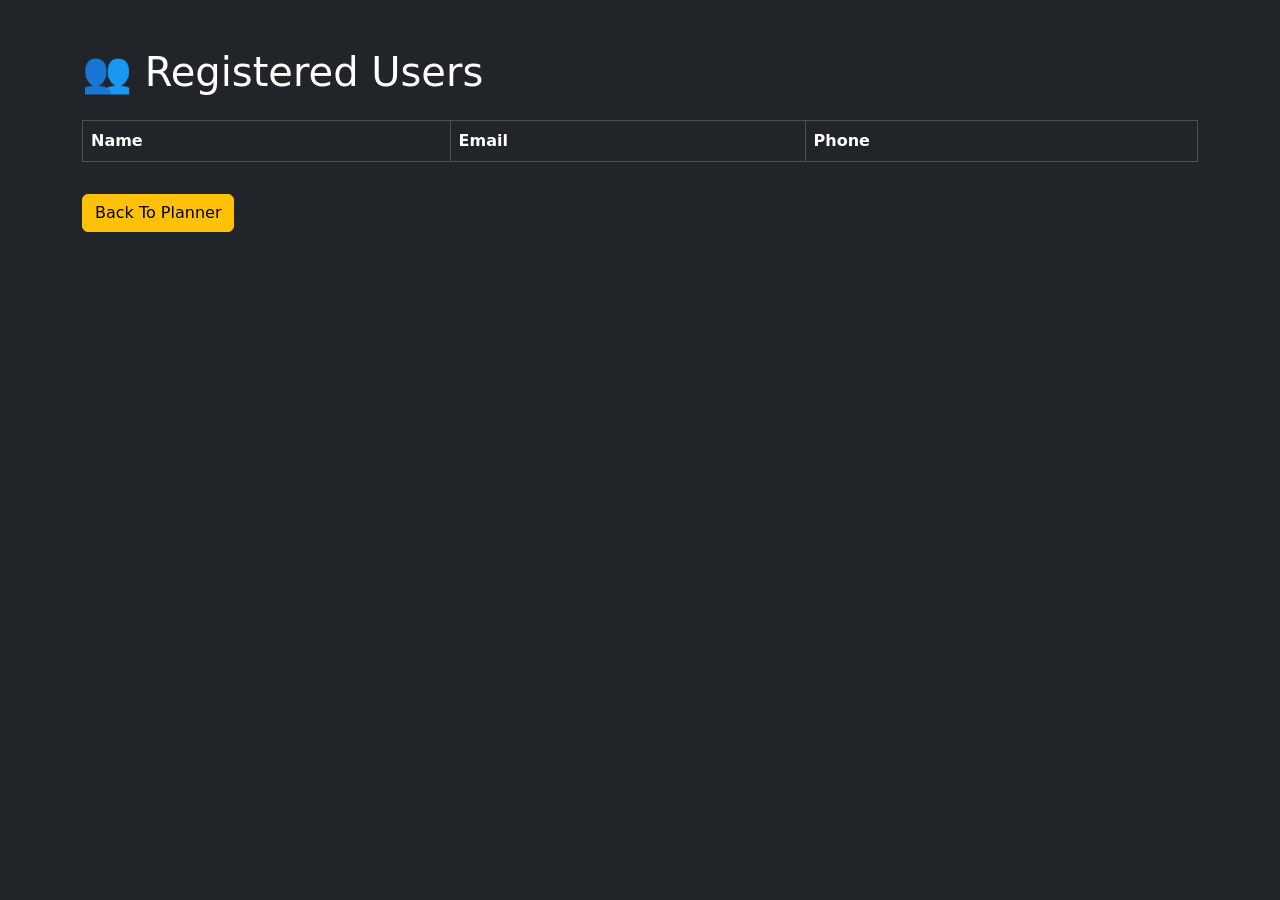
<file: frontend/users.html>
<!DOCTYPE html>
<html lang="en">

<head>

    <meta charset="UTF-8">

    <meta name="viewport" content="width=device-width, initial-scale=1.0">

    <title>Registered Users</title>

    <link href="https://cdn.jsdelivr.net/npm/bootstrap@5.3.3/dist/css/bootstrap.min.css" rel="stylesheet">

</head>

<body class="bg-dark text-white">

    <div class="container py-5">

        <h1 class="mb-4">
            👥 Registered Users
        </h1>

        <table class="table table-bordered table-dark">

            <thead>

                <tr>

                    <th>Name</th>

                    <th>Email</th>

                    <th>Phone</th>

                </tr>

            </thead>

            <tbody id="userTable">

            </tbody>

        </table>

        <button
            class="btn btn-warning mt-3"
            onclick="window.location.href='planner.html'"
        >
            Back To Planner
        </button>

    </div>

    <script src="script.js"></script>

</body>

</html>
</file>
<file: frontend/style.css>
body{
    margin: 0;
    padding: 0;
    font-family: Arial, sans-serif;
}

/* HERO SECTION */

.hero-section{

    background-image: url('https://images.unsplash.com/photo-1507525428034-b723cf961d3e');

    background-size: cover;
    background-position: center;

    height: 100vh;

    position: relative;
}

/* DARK OVERLAY */

.overlay{

    background-color: rgba(0,0,0,0.6);

    height: 100%;
    width: 100%;

    display: flex;
    align-items: center;
    justify-content: center;
}

/* HERO CONTENT */

.hero-content{

    color: white;
}

.hero-content h1{

    font-size: 60px;
    font-weight: bold;
}

.hero-content p{

    font-size: 22px;
    margin-top: 20px;
}

/* FEATURE CARDS */

.feature-card{

    background: white;

    padding: 30px;

    border-radius: 15px;

    text-align: center;

    transition: 0.3s;
}

.feature-card:hover{

    transform: translateY(-10px);
}

/* LOGIN PAGE */

.login-page{

    background-image: url('https://images.unsplash.com/photo-1501785888041-af3ef285b470');

    background-size: cover;
    background-position: center;

    min-height: 100vh;

    margin: 0;
}

/* DARK OVERLAY */

.login-overlay{

    background: rgba(0,0,0,0.7);

    min-height: 100vh;
}

/* LOGIN CARD */

.login-card{

    background: rgba(255,255,255,0.15);

    backdrop-filter: blur(10px);

    padding: 40px;

    border-radius: 20px;

    color: white;
}

/* INPUTS */

.login-card input{

    background: rgba(255,255,255,0.2);

    border: none;

    color: white;
}

.login-card input::placeholder{

    color: #ddd;
}

.login-card input:focus{

    background: rgba(255,255,255,0.3);

    color: white;

    box-shadow: none;
}

/* BUTTON */

.login-card .btn{

    border-radius: 10px;
}

/* PLANNER PAGE */

.planner-page{

    background-image: url('https://images.unsplash.com/photo-1500530855697-b586d89ba3ee');

    background-size: cover;

    background-position: center;

    min-height: 100vh;
}

.planner-overlay{

    background: rgba(0,0,0,0.7);

    min-height: 100vh;
}

.welcome-box{

    color: white;
}

.planner-card{

    background: rgba(255,255,255,0.15);

    backdrop-filter: blur(10px);

    padding: 40px;

    border-radius: 20px;

    color: white;
}

.planner-card input{

    background: rgba(255,255,255,0.2);

    border: none;

    color: white;
}

.planner-card input::placeholder{

    color: #ddd;
}

.planner-card input:focus{

    background: rgba(255,255,255,0.3);

    color: white;

    box-shadow: none;
}

.result-box{

    background: white;

    padding: 30px;

    border-radius: 20px;
}

.hero-image-box {
    width: 100%;
    margin-bottom: 25px;
}

.hero-image-box img {
    width: 100%;
    height: 320px;
    object-fit: cover;
    border-radius: 18px;
    box-shadow: 0 10px 25px rgba(0,0,0,0.25);
}

.plan-content {
    background: white;
    color: #222;
    padding: 25px;
    border-radius: 18px;
    line-height: 1.8;
    font-size: 16px;
    font-family: 'Segoe UI', sans-serif;
}

.plan-content h2 {
    color: #0d6efd;
    margin-top: 25px;
    margin-bottom: 12px;
    font-size: 26px;
    border-bottom: 2px solid #0d6efd;
    padding-bottom: 8px;
}

.plan-content h3 {
    color: #ff5722;
    margin-top: 20px;
    font-size: 22px;
}

.plan-content p {
    margin-bottom: 12px;
}

.plan-content ul {
    padding-left: 20px;
}

.plan-content li {
    margin-bottom: 8px;
}

.place-card {
    margin-top: 20px;
    background: #f8f9fa;
    border-radius: 16px;
    overflow: hidden;
    box-shadow: 0 6px 20px rgba(0,0,0,0.12);
}

.place-card img {
    width: 100%;
    height: 240px;
    object-fit: cover;
}

.place-card-content {
    padding: 18px;
}

.place-card a {
    display: inline-block;
    margin-top: 10px;
    text-decoration: none;
    background: #0d6efd;
    color: white;
    padding: 10px 16px;
    border-radius: 10px;
    font-weight: bold;
}

.place-card a:hover {
    background: #0b5ed7;
}
</file>
